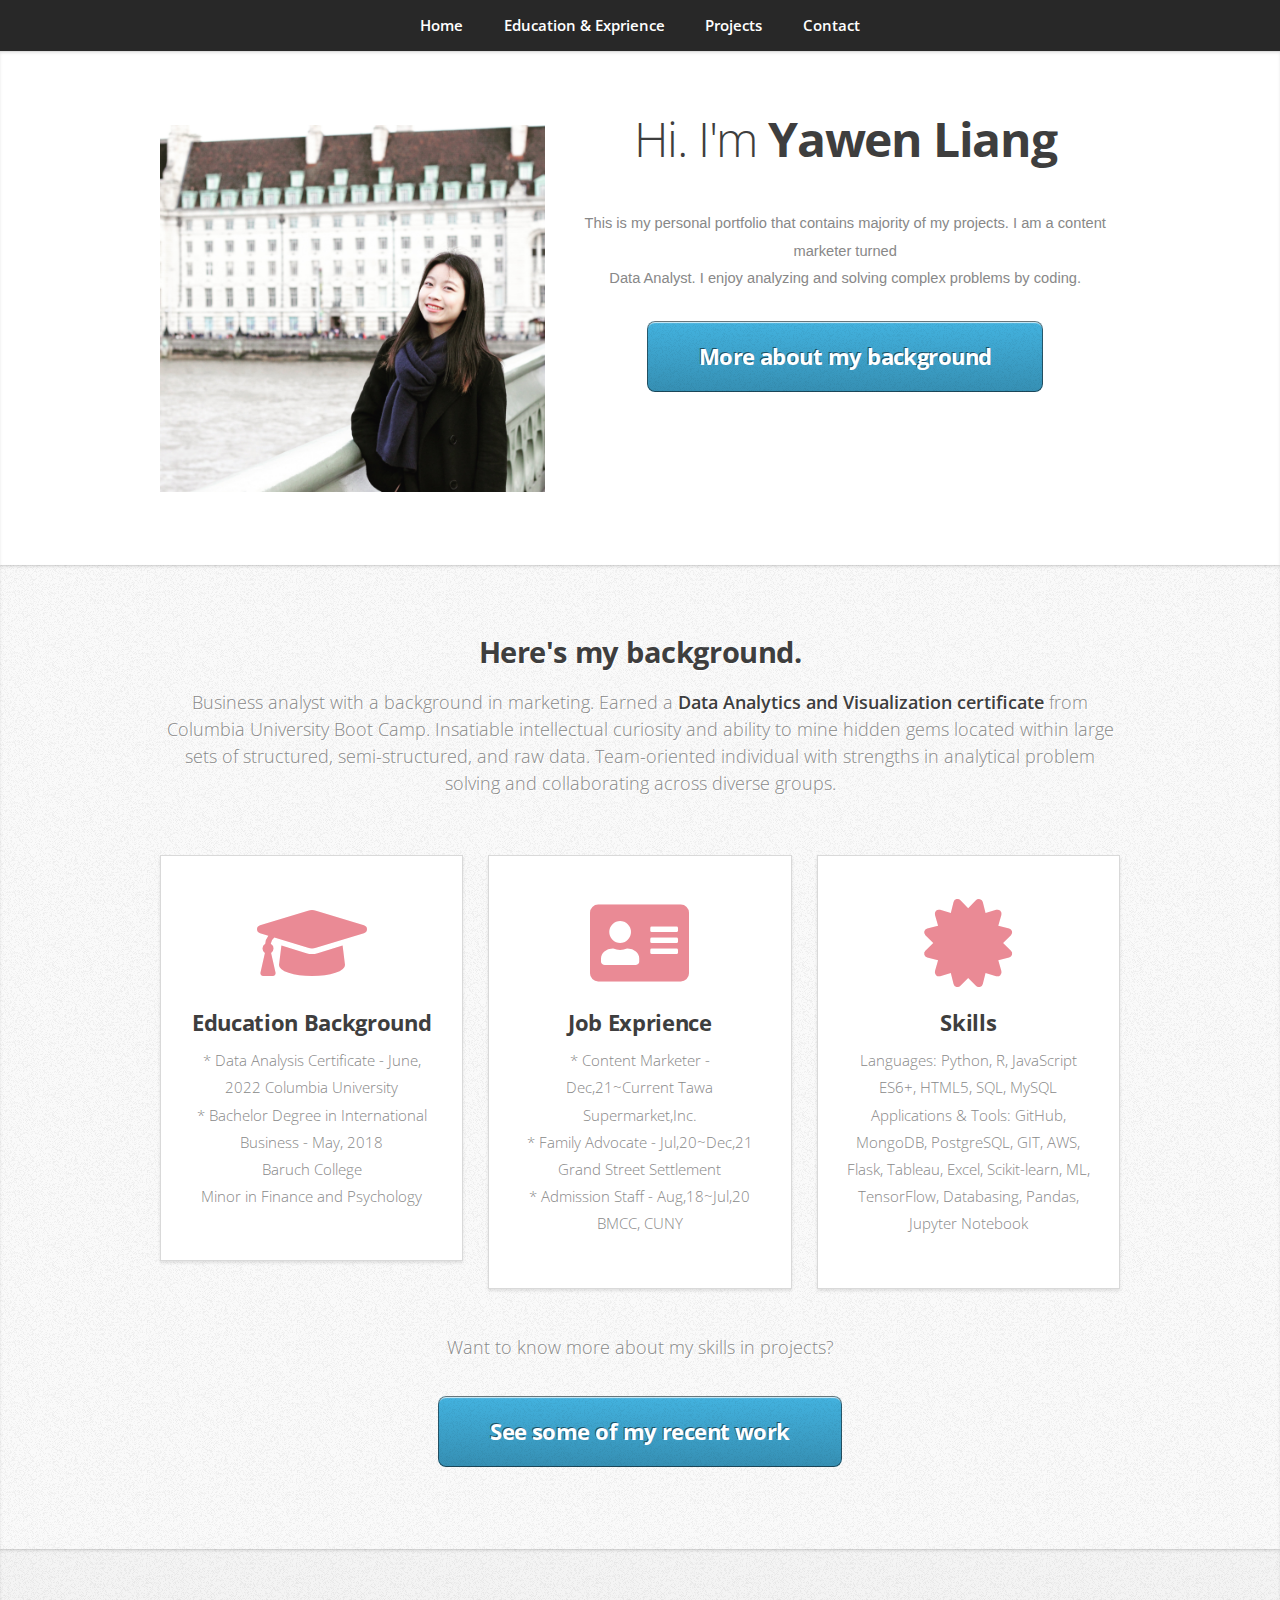
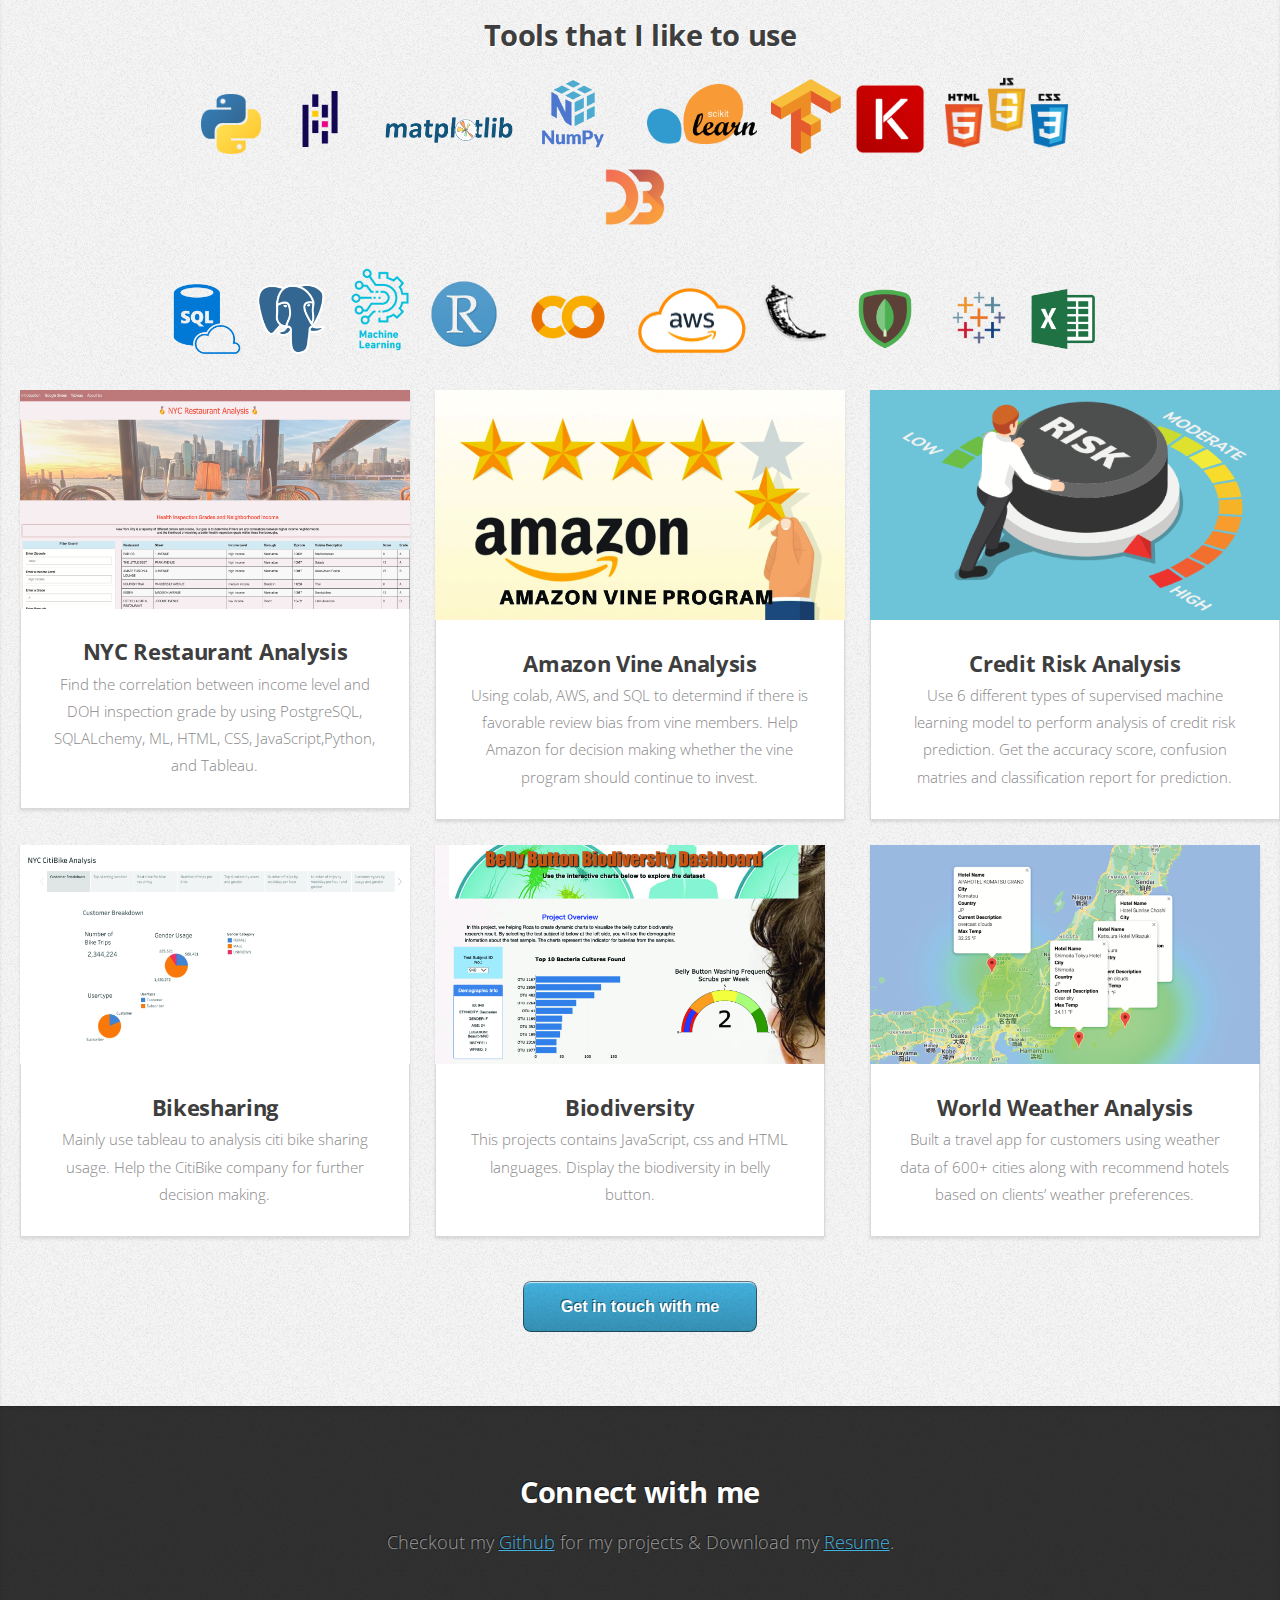
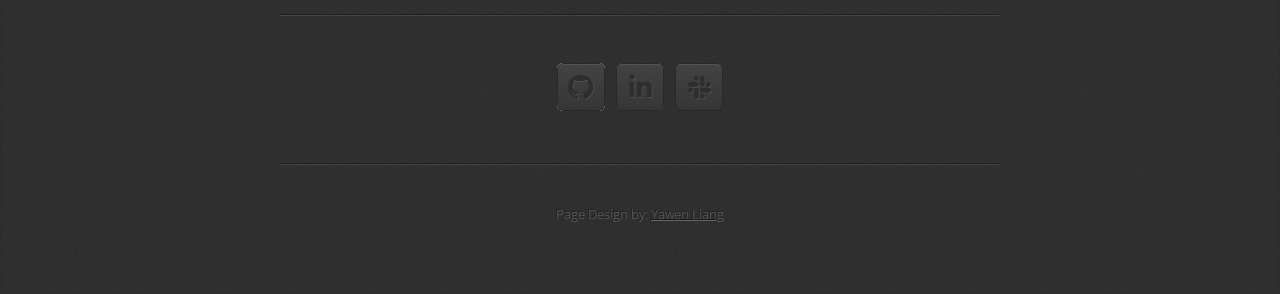
<file: index.html>
<!DOCTYPE HTML>
<html>

<head>
	<title>Yawen Liang Portfolio</title>
	<meta charset="utf-8" />
	<meta name="viewport" content="width=device-width, initial-scale=1, user-scalable=no" />
	<link rel="stylesheet" href="static/css/main.css" />
	<style>
		.tooltip {
			position: static;
			display: inline;
		}

		.tooltip .tooltiptext {
			visibility: hidden;
			width: 100px;
			background-color: black;
			color: #f4f4f4;
			text-align: center;
			font-family: sans-serif;
			border-radius: 6px;
			/* padding: 5px 0; */

			/* Position the tooltip */
			position: absolute;
			/* z-index: 0; */
		}

		.tooltip:hover .tooltiptext {
			visibility: visible;
		}
	</style>
</head>

<body class="is-preload">

	<!-- Nav -->
	<nav id="nav">
		<ul class="container">
			<li><a href="#home">Home</a></li>
			<li><a href="#education">Education & Exprience</a></li>
			<li><a href="#projects">Projects</a></li>
			<li><a href="#contact">Contact</a></li>
		</ul>
	</nav>

	<!-- Home -->
	<article id="home" class="wrapper style1">
		<div class="container">
			<div class="row">
				<div class="col-4 col-5-large col-12-medium">
					<span class="image fit"><img src="images/me.jpeg" alt="" /></span>
				</div>
				<div class="col-8 col-7-large col-12-medium">
					<header>
						<h1>Hi. I'm <strong>Yawen Liang</strong></h1>
					</header>
					<p style="font-family: Arial, Helvetica, sans-serif;">This is my personal portfolio that contains majority of my projects. I am a
						content marketer turned<br> Data Analyst. I enjoy analyzing and solving complex problems by coding. </p>
					<a href="#education" class="button large scrolly">More about my background</a>
				</div>
			</div>
		</div>
	</article>

	<!-- Education & Exprience -->
	<article id="education" class="wrapper style2">
		<div class="container">
			<header>
				<h2>Here's my background.</h2>
				<p>Business analyst with a background in marketing. Earned a <strong>Data Analytics and Visualization
						certificate</strong> from Columbia University Boot Camp. Insatiable intellectual curiosity and
					ability to mine hidden gems located within large sets of structured, semi-structured, and raw data.
					Team-oriented individual with strengths in analytical problem solving and collaborating across
					diverse groups.</p>
			</header>
			<div class="row aln-center">
				<div class="col-4 col-6-medium col-12-small">
					<section class="box style1">
						<span class="icon solid featured fa-graduation-cap"></span>
						<h3>Education Background</h3>
						<p>* Data Analysis Certificate - June, 2022 Columbia University<br>
							* Bachelor Degree in International Business - May, 2018<br>Baruch College<br>Minor in Finance and
							Psychology</p>
						
					</section>
				</div>
				<div class="col-4 col-6-medium col-12-small">
					<section class="box style1">
						<span class="icon solid featured fa-address-card"></span>
						<h3>Job Exprience</h3>
						<p>* Content Marketer - Dec,21~Current Tawa Supermarket,Inc.<br>* Family Advocate - Jul,20~Dec,21 Grand Street Settlement
							<br>* Admission Staff - Aug,18~Jul,20<br>BMCC, CUNY </p>
					</section>
				</div>
				<div class="col-4 col-6-medium col-12-small">
					<section class="box style1">
						<span class="icon solid featured fa-certificate"></span>
						<h3>Skills</h3>
						<p>Languages: Python, R, JavaScript ES6+, HTML5, SQL, MySQL<br>
							Applications & Tools: GitHub, MongoDB, PostgreSQL, GIT, AWS, Flask,
							Tableau, Excel, Scikit-learn, ML, TensorFlow, Databasing, Pandas, Jupyter Notebook</p>
					</section>
				</div>
			</div>
			<footer>
				<p>Want to know more about my skills in projects?</p>
				<a href="#projects" class="button large scrolly">See some of my recent work</a>
			</footer>
		</div>
	</article>

	<!-- Projects -->
	<article id="projects" class="wrapper style3">
		<div class="container">		
					<h2>Tools that I like to use</h2>
					<div class="tooltip"><img class="img-fluid material-tooltip-main" src="images/python.png"
							data-toggle="tooltip" data-placement="top" title="Python" width="80"
							style="padding-right: 20px;"></div>
					<div class="tooltip"><img class="img-fluid material-tooltip-main" src="images/pandas.png"
							data-toggle="tooltip" data-placement="top" title="Pandas" width="80"
							style="padding-right: 10px;"></div>
					<div class="tooltip"><img class="img-fluid material-tooltip-main" src="images/matplotlib.webp"
							data-toggle="tooltip" data-placement="top" title="Matplotlib" width="160"
							style="padding: 10px"></div>
					<div class="tooltip"><img class="img-fluid material-tooltip-main" src="images/numpy.png"
							data-toggle="tooltip" data-placement="top" title="NumPy" width="100"
							style="padding-right: 20px;"></div>
					<div class="tooltip"><img class="img-fluid material-tooltip-main" src="images/Scikit_learn.png"
							data-toggle="tooltip" data-placement="top" title="Scikit-learn" width="130"
							style="padding: 10px;"></div>
					<div class="tooltip"><img class="img-fluid material-tooltip-main" src="images/tensorflow.png"
							data-toggle="tooltip" data-placement="top" title="TensorFlow" width="80"
							style="padding-right: 10px;"></div>
					<div class="tooltip"><img class="img-fluid material-tooltip-main" src="images/keras.png"
							data-toggle="tooltip" data-placement="top" title="Keras" width="80"
							style="padding-right: 10px;"></div>
					<div class="tooltip"><img class="img-fluid material-tooltip-main" src="images/js1.png"
							data-toggle="tooltip" data-placement="top" title="JavaScript" width="140"
							style="padding-right: 5px;"></div>
					<div class="tooltip"><img class="img-fluid material-tooltip-main" src="images/d3.png"
							data-toggle="tooltip" data-placement="top" title="D3" width="80"
							style="padding-right: 10px;"></div><br>
					<div class="tooltip"><img class="img-fluid material-tooltip-main" src="images/sql.png"
							data-toggle="tooltip" data-placement="top" title="SQL" width="80"
							style="padding-right: 10px;"></div>
					<div class="tooltip"><img class="img-fluid material-tooltip-main" src="images/pgadmin.png"
							data-toggle="tooltip" data-placement="top" title="pgAdmin" width="80"
							style="padding-right: 10px;"></div>
					<div class="tooltip"><img class="img-fluid material-tooltip-main" src="images/ML.png"
							data-toggle="tooltip" data-placement="top" title="Machine Learning" width="80"
							style="padding-top: 25px;"></div>
					<div class="tooltip"><img class="img-fluid material-tooltip-main" src="images/rstudio.png"
							data-toggle="tooltip" data-placement="top" title="R Studio" width="80"
							style="padding-top: 25px;"></div>
					<div class="tooltip"><img class="img-fluid material-tooltip-main" src="images/colab.png"
							data-toggle="tooltip" data-placement="top" title="Colab" width="120"
							style="padding-top: 10px;"></div>
					<div class="tooltip"><img class="img-fluid material-tooltip-main" src="images/aws.png"
							data-toggle="tooltip" data-placement="top" title="AWS" width="120"
							style="padding-top: 10px;"></div>
					<div class="tooltip"><img class="img-fluid material-tooltip-main" src="images/flask.png"
							data-toggle="tooltip" data-placement="top" title="Flask" width="90"
							style="padding-right: 10px;"></div>
					<div class="tooltip"><img class="img-fluid material-tooltip-main" src="images/mongodb.png"
							data-toggle="tooltip" data-placement="top" title="MongoDB" width="80"
							style="padding-right: 10px;"></div>
					<div class="tooltip"><img class="img-fluid material-tooltip-main" src="images/tableau.png"
							data-toggle="tooltip" data-placement="top" title="Tableau" width="90"
							style="padding: 10px;"></div>
					<div class="tooltip"><img class="img-fluid material-tooltip-main" src="images/excel.png"
							data-toggle="tooltip" data-placement="top" title="Excel" width="80"
							style="padding-right: 10px;"></div>	
		</div><br>
		<div class="row">
			<div class="col-4 col-6-medium col-12-small" >
				<article class="box style2" style="margin-left: 20px;">
					<a href="https://github.com/Veronicaywl/Final_Project" class="image featured">
						<img src="images/nyc_restaurant.jpeg" alt="" width="100" height="auto"/></a>
					<h3><a href="https://github.com/Veronicaywl/Final_Project">NYC Restaurant Analysis</a></h3>
					<p>Find the correlation between income level and DOH inspection grade by using PostgreSQL, SQLALchemy, ML, HTML, CSS, JavaScript,Python, and Tableau.</p>
				</article>
			</div>
			<div class="col-4 col-6-medium col-12-small">
				<article class="box style2">
					<a href="https://github.com/Veronicaywl/Amazon_Vine_Analysis" class="image featured">
						<img src="images/amazonvine.jpeg" alt="" width="100" height="auto"/></a>
					<h3><a href="https://github.com/Veronicaywl/Amazon_Vine_Analysis">Amazon Vine Analysis</a></h3>
					<p>Using colab, AWS, and SQL to determind if there is favorable review bias from vine members. Help Amazon for decision making whether the vine program should continue to invest. </p>
				</article>
			</div>
			<div class="col-4 col-6-medium col-12-small">
				<article class="box style2">
					<a href="https://github.com/Veronicaywl/Credit_Risk_Analysis" class="image featured"><img src="images/credit_risk.jpeg" alt="" /></a>
					<h3><a href="https://github.com/Veronicaywl/Credit_Risk_Analysis">Credit Risk Analysis</a></h3>
					<p>Use 6 different types of supervised machine learning model to perform analysis of credit risk prediction. Get the accuracy score, 
						confusion matries and classification report for prediction.
					</p>
				</article>
			</div>
			<div class="col-4 col-6-medium col-12-small">
				<article class="box style2" style="margin-left: 20px;">
					<a href="https://github.com/Veronicaywl/bikesharing" class="image featured">
						<img src="images/bikesharing.jpeg" alt="" width="100" height="auto"/></a>
					<h3><a href="https://github.com/Veronicaywl/bikesharing">Bikesharing</a></h3>
					<p>Mainly use tableau to analysis citi bike sharing usage. Help the CitiBike company for further decision making.</p>
				</article>
			</div>
			<div class="col-4 col-6-medium col-12-small">
				<article class="box style2" style="margin-right: 20px;">
					<a href="https://veronicaywl.github.io/Biodiversity/" class="image featured"><img
							src="images/biodiversity.jpeg" alt="" width="100" height="auto"/></a>
					<h3><a href="https://veronicaywl.github.io/Biodiversity/">Biodiversity</Button></a></h3>
					<p>This projects contains JavaScript, css and HTML languages. Display the biodiversity in belly button.</p>
				</article>
			</div>	
			<div class="col-4 col-6-medium col-12-small">
				<article class="box style2" style="margin-right: 20px;">
					<a href="#" class="image featured"><img src="images/weatherpy_travel.jpeg" alt="" /></a>
					<h3><a href="">World Weather Analysis</a></h3>
					<p>Built a travel app for customers using weather data of 600+ cities along with recommend hotels based on clients’ weather preferences.</p>
				</article>
			</div>
		</div>
		<footer>
			<p></p>
			<a href="https://www.linkedin.com/in/yawen-liang/"><button>Get in touch with me</button></a>
		</footer>
		</div>
	</article>

	<!-- Contact -->
	<article id="contact" class="wrapper style4">
		<div class="container medium">
					<header>
						<h2>Connect with me</h2>
						<p>Checkout my <a href="https://github.com/Veronicaywl">Github</a> for my projects &amp; Download my
							<a href="Resources/Yawen_Resume.pdf" download="Yawen_Resume.pdf">Resume</a>.
						</p>
					</header>
					
		<div class="col-12">
			<hr />
			<!-- <h3>Connect with me on ...</h3> -->
			<ul class="social">
				<!-- <li><a href="#" class="icon brands fa-twitter"><span class="label">Twitter</span></a></li> -->
				<!-- <li><a href="#" class="icon brands fa-facebook-f"><span class="label">Facebook</span></a></li>
								<li><a href="#" class="icon brands fa-dribbble"><span class="label">Dribbble</span></a></li> -->
				<li><a href="https://github.com/Veronicaywl" class="icon brands fa-github"><span
							class="label">Github</span></a></li>
				<li><a href="https://www.linkedin.com/in/yawen-liang/" class="icon brands fa-linkedin-in"><span
							class="label">LinkedIn</span></a></li>
				<li><a href="#" class="icon brands fa-slack"><span class="label">Slack</span></a></li>
				<!-- <li><a href="#" class="icon brands fa-google-plus"><span class="label">Google+</span></a></li> -->
				<!--
								<li><a href="#" class="icon solid fa-rss"><span>RSS</span></a></li>
								<li><a href="#" class="icon brands fa-instagram"><span>Instagram</span></a></li>
								<li><a href="#" class="icon brands fa-foursquare"><span>Foursquare</span></a></li>
								<li><a href="#" class="icon brands fa-skype"><span>Skype</span></a></li>
								<li><a href="#" class="icon brands fa-soundcloud"><span>Soundcloud</span></a></li>
								<li><a href="#" class="icon brands fa-youtube"><span>YouTube</span></a></li>
								<li><a href="#" class="icon brands fa-blogger"><span>Blogger</span></a></li>
								<li><a href="#" class="icon brands fa-flickr"><span>Flickr</span></a></li>
								<li><a href="#" class="icon brands fa-vimeo"><span>Vimeo</span></a></li>
								-->
			</ul>
			<hr />
		</div>
		</div>
		<footer>
			<ul id="copyright">
				<li>Page Design by: <a href="https://www.linkedin.com/in/yawen-liang/">Yawen Liang</a></li>
			</ul>
		</footer>
		</div>
	</article>

	<!-- Scripts -->
	<script src="static/js/jquery.min.js"></script>
	<script src="static/js/jquery.scrolly.min.js"></script>
	<script src="static/js/browser.min.js"></script>
	<script src="static/js/breakpoints.min.js"></script>
	<script src="static/js/util.js"></script>
	<script src="static/js/main.js"></script>

</body>

</html>
</file>
<file: static/css/main.css>
@import url("https://fonts.googleapis.com/css?family=Open+Sans:300,300italic,600,600italic,700");
@import url("fontawesome-all.min.css");

/*
	Miniport by HTML5 UP
	html5up.net | @ajlkn
	Free for personal and commercial use under the CCA 3.0 license (html5up.net/license)
*/

html, body, div, span, applet, object,
iframe, h1, h2, h3, h4, h5, h6, p, blockquote,
pre, a, abbr, acronym, address, big, cite,
code, del, dfn, em, img, ins, kbd, q, s, samp,
small, strike, strong, sub, sup, tt, var, b,
u, i, center, dl, dt, dd, ol, ul, li, fieldset,
form, label, legend, table, caption, tbody,
tfoot, thead, tr, th, td, article, aside,
canvas, details, embed, figure, figcaption,
footer, header, hgroup, menu, nav, output, ruby,
section, summary, time, mark, audio, video {
	margin: 0;
	padding: 0;
	border: 0;
	font-size: 100%;
	font: inherit;
	vertical-align: baseline;}

article, aside, details, figcaption, figure,
footer, header, hgroup, menu, nav, section {
	display: block;}

body {
	line-height: 1;
}

ol, ul {
	list-style: none;
}

blockquote, q {
	quotes: none;
}

	blockquote:before, blockquote:after, q:before, q:after {
		content: '';
		content: none;
	}

table {
	border-collapse: collapse;
	border-spacing: 0;
}

body {
	-webkit-text-size-adjust: none;
}

mark {
	background-color: transparent;
	color: inherit;
}

input::-moz-focus-inner {
	border: 0;
	padding: 0;
}

input, select, textarea {
	-moz-appearance: none;
	-webkit-appearance: none;
	-ms-appearance: none;
	appearance: none;
}

/* Basic */

	html {
		box-sizing: border-box;
	}

	*, *:before, *:after {
		box-sizing: inherit;
	}

	body {
		padding-top: 3.5em;
	}

		body.is-preload *, body.is-preload *:before, body.is-preload *:after {
			-moz-animation: none !important;
			-webkit-animation: none !important;
			-ms-animation: none !important;
			animation: none !important;
			-moz-transition: none !important;
			-webkit-transition: none !important;
			-ms-transition: none !important;
			transition: none !important;
		}

	body, input, textarea, select {
		font-family: 'Open Sans', sans-serif;
		line-height: 1.85em;
		color: #888;
		font-weight: 300;
		font-size: 13pt;
	}

	a {
		-moz-transition: color .2s ease-in-out;
		-webkit-transition: color .2s ease-in-out;
		-ms-transition: color .2s ease-in-out;
		transition: color .2s ease-in-out;
		color: #43B3E0;
		text-decoration: underline;
	}

		a:hover {
			color: #43bff0 !important;
		}

		a img {
			border: 0;
		}

	b, strong {
		font-weight: 600;
		color: #3e3e3e;
	}

	i, em {
		font-style: italic;
	}

	sub {
		position: relative;
		top: 0.5em;
		font-size: 0.8em;
	}

	sup {
		position: relative;
		top: -0.5em;
		font-size: 0.8em;
	}

	blockquote {
		border-left: solid 0.75em #eee;
		padding: 1em 0 1em 1.5em;
		font-style: italic;
	}

	h1, h2, h3, h4, h5, h6 {
		color: #3e3e3e;
		margin: 0 0 0.75em 0;
	}

	h1 a, h2 a, h3 a, h4 a, h5 a, h6 a {
		text-decoration: none;
		color: inherit;
	}

	h2, h3, h4, h5, h6 {
		font-weight: 700;
	}

	h1 {
		font-size: 3.25em;
		letter-spacing: -0.025em;
		font-weight: 300;
	}

		h1 strong {
			font-weight: 700;
		}

	h2 {
		font-size: 2em;
		letter-spacing: -0.015em;
	}

	h3 {
		font-size: 1.5em;
		letter-spacing: -0.015em;
	}

	em, i {
		font-style: italic;
	}

	br.clear {
		clear: both;
	}

	hr {
		border: 0;
		border-top: solid 1px #444;
		border-top-color: rgba(0, 0, 0, 0.35);
		box-shadow: 0px 1px 0px 0px rgba(255, 255, 255, 0.1);
		height: 1px;
		margin: 3em 0;
	}

	p, ul, ol, dl, table {
		margin-bottom: 2em;
	}

	header {
		margin: 0 0 3em 0;
	}

		header > p {
			font-size: 1.25em;
			margin: 0;
		}

	footer {
		margin: 3em 0 0 0;
	}

		footer > p {
			font-size: 1.25em;
		}

/* Container */

	.container {
		margin: 0 auto;
		max-width: calc(100% - 50px);
		width: 1200px;
	}

		.container.medium {
			width: 900px;
		}

		@media screen and (max-width: 1680px) {

			.container {
				width: 1200px;
			}

				.container.medium {
					width: 900px;
				}

		}

		@media screen and (max-width: 1280px) {

			.container {
				width: 960px;
			}

				.container.medium {
					width: 720px;
				}

		}

		@media screen and (max-width: 980px) {

			.container {
				width: 100%;
			}

				.container.medium {
					width: 75%;
				}

		}

		@media screen and (max-width: 736px) {

			.container {
				width: 100%;
				max-width: calc(100% - 30px);
			}

				.container.medium {
					width: 100%;
				}

		}

/* Row */

	.row {
		display: flex;
		flex-wrap: wrap;
		box-sizing: border-box;
		align-items: stretch;
	}

		.row > * {
			box-sizing: border-box;
		}

		.row.gtr-uniform > * > :last-child {
			margin-bottom: 0;
		}

		.row.aln-left {
			justify-content: flex-start;
		}

		.row.aln-center {
			justify-content: center;
		}

		.row.aln-right {
			justify-content: flex-end;
		}

		.row.aln-top {
			align-items: flex-start;
		}

		.row.aln-middle {
			align-items: center;
		}

		.row.aln-bottom {
			align-items: flex-end;
		}

		.row > .imp {
			order: -1;
		}

		.row > .col-1 {
			width: 8.33333%;
		}

		.row > .off-1 {
			margin-left: 8.33333%;
		}

		.row > .col-2 {
			width: 16.66667%;
		}

		.row > .off-2 {
			margin-left: 16.66667%;
		}

		.row > .col-3 {
			width: 25%;
		}

		.row > .off-3 {
			margin-left: 25%;
		}

		.row > .col-4 {
			width: 33.33333%;
		}

		.row > .off-4 {
			margin-left: 33.33333%;
		}

		.row > .col-5 {
			width: 41.66667%;
		}

		.row > .off-5 {
			margin-left: 41.66667%;
		}

		.row > .col-6 {
			width: 50%;
		}

		.row > .off-6 {
			margin-left: 50%;
		}

		.row > .col-7 {
			width: 58.33333%;
		}

		.row > .off-7 {
			margin-left: 58.33333%;
		}

		.row > .col-8 {
			width: 66.66667%;
		}

		.row > .off-8 {
			margin-left: 66.66667%;
		}

		.row > .col-9 {
			width: 75%;
		}

		.row > .off-9 {
			margin-left: 75%;
		}

		.row > .col-10 {
			width: 83.33333%;
		}

		.row > .off-10 {
			margin-left: 83.33333%;
		}

		.row > .col-11 {
			width: 91.66667%;
		}

		.row > .off-11 {
			margin-left: 91.66667%;
		}

		.row > .col-12 {
			width: 100%;
		}

		.row > .off-12 {
			margin-left: 100%;
		}

		.row.gtr-0 {
			margin-top: 0px;
			margin-left: 0px;
		}

			.row.gtr-0 > * {
				padding: 0px 0 0 0px;
			}

			.row.gtr-0.gtr-uniform {
				margin-top: 0px;
			}

				.row.gtr-0.gtr-uniform > * {
					padding-top: 0px;
				}

		.row.gtr-25 {
			margin-top: -6.25px;
			margin-left: -6.25px;
		}

			.row.gtr-25 > * {
				padding: 6.25px 0 0 6.25px;
			}

			.row.gtr-25.gtr-uniform {
				margin-top: -6.25px;
			}

				.row.gtr-25.gtr-uniform > * {
					padding-top: 6.25px;
				}

		.row.gtr-50 {
			margin-top: -12.5px;
			margin-left: -12.5px;
		}

			.row.gtr-50 > * {
				padding: 12.5px 0 0 12.5px;
			}

			.row.gtr-50.gtr-uniform {
				margin-top: -12.5px;
			}

				.row.gtr-50.gtr-uniform > * {
					padding-top: 12.5px;
				}

		.row {
			margin-top: -25px;
			margin-left: -25px;
		}

			.row > * {
				padding: 25px 0 0 25px;
			}

			.row.gtr-uniform {
				margin-top: -25px;
			}

				.row.gtr-uniform > * {
					padding-top: 25px;
				}

		.row.gtr-150 {
			margin-top: -37.5px;
			margin-left: -37.5px;
		}

			.row.gtr-150 > * {
				padding: 37.5px 0 0 37.5px;
			}

			.row.gtr-150.gtr-uniform {
				margin-top: -37.5px;
			}

				.row.gtr-150.gtr-uniform > * {
					padding-top: 37.5px;
				}

		.row.gtr-200 {
			margin-top: -50px;
			margin-left: -50px;
		}

			.row.gtr-200 > * {
				padding: 50px 0 0 50px;
			}

			.row.gtr-200.gtr-uniform {
				margin-top: -50px;
			}

				.row.gtr-200.gtr-uniform > * {
					padding-top: 50px;
				}

		@media screen and (max-width: 1680px) {

			.row {
				display: flex;
				flex-wrap: wrap;
				box-sizing: border-box;
				align-items: stretch;
			}

				.row > * {
					box-sizing: border-box;
				}

				.row.gtr-uniform > * > :last-child {
					margin-bottom: 0;
				}

				.row.aln-left {
					justify-content: flex-start;
				}

				.row.aln-center {
					justify-content: center;
				}

				.row.aln-right {
					justify-content: flex-end;
				}

				.row.aln-top {
					align-items: flex-start;
				}

				.row.aln-middle {
					align-items: center;
				}

				.row.aln-bottom {
					align-items: flex-end;
				}

				.row > .imp-xlarge {
					order: -1;
				}

				.row > .col-1-xlarge {
					width: 8.33333%;
				}

				.row > .off-1-xlarge {
					margin-left: 8.33333%;
				}

				.row > .col-2-xlarge {
					width: 16.66667%;
				}

				.row > .off-2-xlarge {
					margin-left: 16.66667%;
				}

				.row > .col-3-xlarge {
					width: 25%;
				}

				.row > .off-3-xlarge {
					margin-left: 25%;
				}

				.row > .col-4-xlarge {
					width: 33.33333%;
				}

				.row > .off-4-xlarge {
					margin-left: 33.33333%;
				}

				.row > .col-5-xlarge {
					width: 41.66667%;
				}

				.row > .off-5-xlarge {
					margin-left: 41.66667%;
				}

				.row > .col-6-xlarge {
					width: 50%;
				}

				.row > .off-6-xlarge {
					margin-left: 50%;
				}

				.row > .col-7-xlarge {
					width: 58.33333%;
				}

				.row > .off-7-xlarge {
					margin-left: 58.33333%;
				}

				.row > .col-8-xlarge {
					width: 66.66667%;
				}

				.row > .off-8-xlarge {
					margin-left: 66.66667%;
				}

				.row > .col-9-xlarge {
					width: 75%;
				}

				.row > .off-9-xlarge {
					margin-left: 75%;
				}

				.row > .col-10-xlarge {
					width: 83.33333%;
				}

				.row > .off-10-xlarge {
					margin-left: 83.33333%;
				}

				.row > .col-11-xlarge {
					width: 91.66667%;
				}

				.row > .off-11-xlarge {
					margin-left: 91.66667%;
				}

				.row > .col-12-xlarge {
					width: 100%;
				}

				.row > .off-12-xlarge {
					margin-left: 100%;
				}

				.row.gtr-0 {
					margin-top: 0px;
					margin-left: 0px;
				}

					.row.gtr-0 > * {
						padding: 0px 0 0 0px;
					}

					.row.gtr-0.gtr-uniform {
						margin-top: 0px;
					}

						.row.gtr-0.gtr-uniform > * {
							padding-top: 0px;
						}

				.row.gtr-25 {
					margin-top: -6.25px;
					margin-left: -6.25px;
				}

					.row.gtr-25 > * {
						padding: 6.25px 0 0 6.25px;
					}

					.row.gtr-25.gtr-uniform {
						margin-top: -6.25px;
					}

						.row.gtr-25.gtr-uniform > * {
							padding-top: 6.25px;
						}

				.row.gtr-50 {
					margin-top: -12.5px;
					margin-left: -12.5px;
				}

					.row.gtr-50 > * {
						padding: 12.5px 0 0 12.5px;
					}

					.row.gtr-50.gtr-uniform {
						margin-top: -12.5px;
					}

						.row.gtr-50.gtr-uniform > * {
							padding-top: 12.5px;
						}

				.row {
					margin-top: -25px;
					margin-left: -25px;
				}

					.row > * {
						padding: 25px 0 0 25px;
					}

					.row.gtr-uniform {
						margin-top: -25px;
					}

						.row.gtr-uniform > * {
							padding-top: 25px;
						}

				.row.gtr-150 {
					margin-top: -37.5px;
					margin-left: -37.5px;
				}

					.row.gtr-150 > * {
						padding: 37.5px 0 0 37.5px;
					}

					.row.gtr-150.gtr-uniform {
						margin-top: -37.5px;
					}

						.row.gtr-150.gtr-uniform > * {
							padding-top: 37.5px;
						}

				.row.gtr-200 {
					margin-top: -50px;
					margin-left: -50px;
				}

					.row.gtr-200 > * {
						padding: 50px 0 0 50px;
					}

					.row.gtr-200.gtr-uniform {
						margin-top: -50px;
					}

						.row.gtr-200.gtr-uniform > * {
							padding-top: 50px;
						}

		}

		@media screen and (max-width: 1280px) {

			.row {
				display: flex;
				flex-wrap: wrap;
				box-sizing: border-box;
				align-items: stretch;
			}

				.row > * {
					box-sizing: border-box;
				}

				.row.gtr-uniform > * > :last-child {
					margin-bottom: 0;
				}

				.row.aln-left {
					justify-content: flex-start;
				}

				.row.aln-center {
					justify-content: center;
				}

				.row.aln-right {
					justify-content: flex-end;
				}

				.row.aln-top {
					align-items: flex-start;
				}

				.row.aln-middle {
					align-items: center;
				}

				.row.aln-bottom {
					align-items: flex-end;
				}

				.row > .imp-large {
					order: -1;
				}

				.row > .col-1-large {
					width: 8.33333%;
				}

				.row > .off-1-large {
					margin-left: 8.33333%;
				}

				.row > .col-2-large {
					width: 16.66667%;
				}

				.row > .off-2-large {
					margin-left: 16.66667%;
				}

				.row > .col-3-large {
					width: 25%;
				}

				.row > .off-3-large {
					margin-left: 25%;
				}

				.row > .col-4-large {
					width: 33.33333%;
				}

				.row > .off-4-large {
					margin-left: 33.33333%;
				}

				.row > .col-5-large {
					width: 41.66667%;
				}

				.row > .off-5-large {
					margin-left: 41.66667%;
				}

				.row > .col-6-large {
					width: 50%;
				}

				.row > .off-6-large {
					margin-left: 50%;
				}

				.row > .col-7-large {
					width: 58.33333%;
				}

				.row > .off-7-large {
					margin-left: 58.33333%;
				}

				.row > .col-8-large {
					width: 66.66667%;
				}

				.row > .off-8-large {
					margin-left: 66.66667%;
				}

				.row > .col-9-large {
					width: 75%;
				}

				.row > .off-9-large {
					margin-left: 75%;
				}

				.row > .col-10-large {
					width: 83.33333%;
				}

				.row > .off-10-large {
					margin-left: 83.33333%;
				}

				.row > .col-11-large {
					width: 91.66667%;
				}

				.row > .off-11-large {
					margin-left: 91.66667%;
				}

				.row > .col-12-large {
					width: 100%;
				}

				.row > .off-12-large {
					margin-left: 100%;
				}

				.row.gtr-0 {
					margin-top: 0px;
					margin-left: 0px;
				}

					.row.gtr-0 > * {
						padding: 0px 0 0 0px;
					}

					.row.gtr-0.gtr-uniform {
						margin-top: 0px;
					}

						.row.gtr-0.gtr-uniform > * {
							padding-top: 0px;
						}

				.row.gtr-25 {
					margin-top: -6.25px;
					margin-left: -6.25px;
				}

					.row.gtr-25 > * {
						padding: 6.25px 0 0 6.25px;
					}

					.row.gtr-25.gtr-uniform {
						margin-top: -6.25px;
					}

						.row.gtr-25.gtr-uniform > * {
							padding-top: 6.25px;
						}

				.row.gtr-50 {
					margin-top: -12.5px;
					margin-left: -12.5px;
				}

					.row.gtr-50 > * {
						padding: 12.5px 0 0 12.5px;
					}

					.row.gtr-50.gtr-uniform {
						margin-top: -12.5px;
					}

						.row.gtr-50.gtr-uniform > * {
							padding-top: 12.5px;
						}

				.row {
					margin-top: -25px;
					margin-left: -25px;
				}

					.row > * {
						padding: 25px 0 0 25px;
					}

					.row.gtr-uniform {
						margin-top: -25px;
					}

						.row.gtr-uniform > * {
							padding-top: 25px;
						}

				.row.gtr-150 {
					margin-top: -37.5px;
					margin-left: -37.5px;
				}

					.row.gtr-150 > * {
						padding: 37.5px 0 0 37.5px;
					}

					.row.gtr-150.gtr-uniform {
						margin-top: -37.5px;
					}

						.row.gtr-150.gtr-uniform > * {
							padding-top: 37.5px;
						}

				.row.gtr-200 {
					margin-top: -50px;
					margin-left: -50px;
				}

					.row.gtr-200 > * {
						padding: 50px 0 0 50px;
					}

					.row.gtr-200.gtr-uniform {
						margin-top: -50px;
					}

						.row.gtr-200.gtr-uniform > * {
							padding-top: 50px;
						}

		}

		@media screen and (max-width: 980px) {

			.row {
				display: flex;
				flex-wrap: wrap;
				box-sizing: border-box;
				align-items: stretch;
			}

				.row > * {
					box-sizing: border-box;
				}

				.row.gtr-uniform > * > :last-child {
					margin-bottom: 0;
				}

				.row.aln-left {
					justify-content: flex-start;
				}

				.row.aln-center {
					justify-content: center;
				}

				.row.aln-right {
					justify-content: flex-end;
				}

				.row.aln-top {
					align-items: flex-start;
				}

				.row.aln-middle {
					align-items: center;
				}

				.row.aln-bottom {
					align-items: flex-end;
				}

				.row > .imp-medium {
					order: -1;
				}

				.row > .col-1-medium {
					width: 8.33333%;
				}

				.row > .off-1-medium {
					margin-left: 8.33333%;
				}

				.row > .col-2-medium {
					width: 16.66667%;
				}

				.row > .off-2-medium {
					margin-left: 16.66667%;
				}

				.row > .col-3-medium {
					width: 25%;
				}

				.row > .off-3-medium {
					margin-left: 25%;
				}

				.row > .col-4-medium {
					width: 33.33333%;
				}

				.row > .off-4-medium {
					margin-left: 33.33333%;
				}

				.row > .col-5-medium {
					width: 41.66667%;
				}

				.row > .off-5-medium {
					margin-left: 41.66667%;
				}

				.row > .col-6-medium {
					width: 50%;
				}

				.row > .off-6-medium {
					margin-left: 50%;
				}

				.row > .col-7-medium {
					width: 58.33333%;
				}

				.row > .off-7-medium {
					margin-left: 58.33333%;
				}

				.row > .col-8-medium {
					width: 66.66667%;
				}

				.row > .off-8-medium {
					margin-left: 66.66667%;
				}

				.row > .col-9-medium {
					width: 75%;
				}

				.row > .off-9-medium {
					margin-left: 75%;
				}

				.row > .col-10-medium {
					width: 83.33333%;
				}

				.row > .off-10-medium {
					margin-left: 83.33333%;
				}

				.row > .col-11-medium {
					width: 91.66667%;
				}

				.row > .off-11-medium {
					margin-left: 91.66667%;
				}

				.row > .col-12-medium {
					width: 100%;
				}

				.row > .off-12-medium {
					margin-left: 100%;
				}

				.row.gtr-0 {
					margin-top: 0px;
					margin-left: 0px;
				}

					.row.gtr-0 > * {
						padding: 0px 0 0 0px;
					}

					.row.gtr-0.gtr-uniform {
						margin-top: 0px;
					}

						.row.gtr-0.gtr-uniform > * {
							padding-top: 0px;
						}

				.row.gtr-25 {
					margin-top: -6.25px;
					margin-left: -6.25px;
				}

					.row.gtr-25 > * {
						padding: 6.25px 0 0 6.25px;
					}

					.row.gtr-25.gtr-uniform {
						margin-top: -6.25px;
					}

						.row.gtr-25.gtr-uniform > * {
							padding-top: 6.25px;
						}

				.row.gtr-50 {
					margin-top: -12.5px;
					margin-left: -12.5px;
				}

					.row.gtr-50 > * {
						padding: 12.5px 0 0 12.5px;
					}

					.row.gtr-50.gtr-uniform {
						margin-top: -12.5px;
					}

						.row.gtr-50.gtr-uniform > * {
							padding-top: 12.5px;
						}

				.row {
					margin-top: -25px;
					margin-left: -25px;
				}

					.row > * {
						padding: 25px 0 0 25px;
					}

					.row.gtr-uniform {
						margin-top: -25px;
					}

						.row.gtr-uniform > * {
							padding-top: 25px;
						}

				.row.gtr-150 {
					margin-top: -37.5px;
					margin-left: -37.5px;
				}

					.row.gtr-150 > * {
						padding: 37.5px 0 0 37.5px;
					}

					.row.gtr-150.gtr-uniform {
						margin-top: -37.5px;
					}

						.row.gtr-150.gtr-uniform > * {
							padding-top: 37.5px;
						}

				.row.gtr-200 {
					margin-top: -50px;
					margin-left: -50px;
				}

					.row.gtr-200 > * {
						padding: 50px 0 0 50px;
					}

					.row.gtr-200.gtr-uniform {
						margin-top: -50px;
					}

						.row.gtr-200.gtr-uniform > * {
							padding-top: 50px;
						}

		}

		@media screen and (max-width: 736px) {

			.row {
				display: flex;
				flex-wrap: wrap;
				box-sizing: border-box;
				align-items: stretch;
			}

				.row > * {
					box-sizing: border-box;
				}

				.row.gtr-uniform > * > :last-child {
					margin-bottom: 0;
				}

				.row.aln-left {
					justify-content: flex-start;
				}

				.row.aln-center {
					justify-content: center;
				}

				.row.aln-right {
					justify-content: flex-end;
				}

				.row.aln-top {
					align-items: flex-start;
				}

				.row.aln-middle {
					align-items: center;
				}

				.row.aln-bottom {
					align-items: flex-end;
				}

				.row > .imp-small {
					order: -1;
				}

				.row > .col-1-small {
					width: 8.33333%;
				}

				.row > .off-1-small {
					margin-left: 8.33333%;
				}

				.row > .col-2-small {
					width: 16.66667%;
				}

				.row > .off-2-small {
					margin-left: 16.66667%;
				}

				.row > .col-3-small {
					width: 25%;
				}

				.row > .off-3-small {
					margin-left: 25%;
				}

				.row > .col-4-small {
					width: 33.33333%;
				}

				.row > .off-4-small {
					margin-left: 33.33333%;
				}

				.row > .col-5-small {
					width: 41.66667%;
				}

				.row > .off-5-small {
					margin-left: 41.66667%;
				}

				.row > .col-6-small {
					width: 50%;
				}

				.row > .off-6-small {
					margin-left: 50%;
				}

				.row > .col-7-small {
					width: 58.33333%;
				}

				.row > .off-7-small {
					margin-left: 58.33333%;
				}

				.row > .col-8-small {
					width: 66.66667%;
				}

				.row > .off-8-small {
					margin-left: 66.66667%;
				}

				.row > .col-9-small {
					width: 75%;
				}

				.row > .off-9-small {
					margin-left: 75%;
				}

				.row > .col-10-small {
					width: 83.33333%;
				}

				.row > .off-10-small {
					margin-left: 83.33333%;
				}

				.row > .col-11-small {
					width: 91.66667%;
				}

				.row > .off-11-small {
					margin-left: 91.66667%;
				}

				.row > .col-12-small {
					width: 100%;
				}

				.row > .off-12-small {
					margin-left: 100%;
				}

				.row.gtr-0 {
					margin-top: 0px;
					margin-left: 0px;
				}

					.row.gtr-0 > * {
						padding: 0px 0 0 0px;
					}

					.row.gtr-0.gtr-uniform {
						margin-top: 0px;
					}

						.row.gtr-0.gtr-uniform > * {
							padding-top: 0px;
						}

				.row.gtr-25 {
					margin-top: -3.75px;
					margin-left: -3.75px;
				}

					.row.gtr-25 > * {
						padding: 3.75px 0 0 3.75px;
					}

					.row.gtr-25.gtr-uniform {
						margin-top: -3.75px;
					}

						.row.gtr-25.gtr-uniform > * {
							padding-top: 3.75px;
						}

				.row.gtr-50 {
					margin-top: -7.5px;
					margin-left: -7.5px;
				}

					.row.gtr-50 > * {
						padding: 7.5px 0 0 7.5px;
					}

					.row.gtr-50.gtr-uniform {
						margin-top: -7.5px;
					}

						.row.gtr-50.gtr-uniform > * {
							padding-top: 7.5px;
						}

				.row {
					margin-top: -15px;
					margin-left: -15px;
				}

					.row > * {
						padding: 15px 0 0 15px;
					}

					.row.gtr-uniform {
						margin-top: -15px;
					}

						.row.gtr-uniform > * {
							padding-top: 15px;
						}

				.row.gtr-150 {
					margin-top: -22.5px;
					margin-left: -22.5px;
				}

					.row.gtr-150 > * {
						padding: 22.5px 0 0 22.5px;
					}

					.row.gtr-150.gtr-uniform {
						margin-top: -22.5px;
					}

						.row.gtr-150.gtr-uniform > * {
							padding-top: 22.5px;
						}

				.row.gtr-200 {
					margin-top: -30px;
					margin-left: -30px;
				}

					.row.gtr-200 > * {
						padding: 30px 0 0 30px;
					}

					.row.gtr-200.gtr-uniform {
						margin-top: -30px;
					}

						.row.gtr-200.gtr-uniform > * {
							padding-top: 30px;
						}

		}

/* Form */

	form label {
		color: #3e3e3e;
		font-weight: 700;
		display: block;
		margin: 0 0 0.5em 0;
	}

	form input[type=text],
	form input[type=email],
	form input[type=password],
	form select,
	form textarea {
		-moz-transition: background .2s ease-in-out, box-shadow .2s ease-in-out;
		-webkit-transition: background .2s ease-in-out, box-shadow .2s ease-in-out;
		-ms-transition: background .2s ease-in-out, box-shadow .2s ease-in-out;
		transition: background .2s ease-in-out, box-shadow .2s ease-in-out;
		-webkit-appearance: none;
		display: block;
		border: 0;
		padding: 0.75em;
		font-size: 1em;
		border-radius: 8px;
		border: solid 1px #ddd;
		background: #fff;
		color: #bbb;
		box-shadow: inset 0px 2px 3px 1px rgba(0, 0, 0, 0.05), 0px 1px 0px 0px rgba(255, 255, 255, 0.025);
		width: 100%;
	}

		form input[type=text]:focus,
		form input[type=email]:focus,
		form input[type=password]:focus,
		form select:focus,
		form textarea:focus {
			background: #fafafa;
			box-shadow: inset 0px 2px 5px 0px rgba(0, 0, 0, 0.05), 0px 1px 0px 0px rgba(255, 255, 255, 0.025), inset 0px 0px 2px 1px #43bff0;
		}

	form textarea {
		height: 15em;
	}

	form .actions:last-child {
		margin-bottom: 0;
	}

	form ::-webkit-input-placeholder {
		color: #555 !important;
	}

	form :-moz-placeholder {
		color: #555 !important;
	}

	form ::-moz-placeholder {
		color: #555 !important;
	}

	form :-ms-input-placeholder {
		color: #555 !important;
	}

	form ::-moz-focus-inner {
		border: 0;
	}

/* Tables */

	table {
		width: 100%;
	}

		table.default {
			width: 100%;
		}

			table.default tr {
				border-top: solid 1px #eee;
			}

				table.default tr:first-child {
					border-top: 0;
				}

			table.default td {
				padding: 0.5em 1em 0.5em 1em;
			}

			table.default th {
				text-align: left;
				padding: 0.5em 1em 0.5em 1em;
				font-weight: 600;
				margin: 0 0 1em 0;
			}

			table.default thead {
				background: #4f4f4f;
				color: #fff;
			}

/* Section/Article */

	section, article {
		margin-bottom: 3em;
	}

	section > :last-child,
	article > :last-child,
	section:last-child,
	article:last-child {
		margin-bottom: 0;
	}

/* Image */

	.image {
		display: inline-block;
		position: relative;
	}

		.image img {
			display: block;
			width: 100%;
		}

		.image.fit {
			display: block;
			width: 100%;
		}

		.image.featured {
			display: block;
			width: 100%;
			margin: 0 0 2em 0;
		}

		.image.left {
			float: left;
			margin: 0 2em 2em 0;
		}

		.image.centered {
			display: block;
			margin: 0 0 2em 0;
		}

			.image.centered img {
				margin: 0 auto;
				width: auto;
			}

/* Button */

	input[type="button"],
	input[type="submit"],
	input[type="reset"],
	button,
	.button {
		background-image: url("images/bg.png"), -moz-linear-gradient(top, rgba(0, 0, 0, 0), rgba(0, 0, 0, 0.2));
		background-image: url("images/bg.png"), -webkit-linear-gradient(top, rgba(0, 0, 0, 0), rgba(0, 0, 0, 0.2));
		background-image: url("images/bg.png"), -ms-linear-gradient(top, rgba(0, 0, 0, 0), rgba(0, 0, 0, 0.2));
		background-image: url("images/bg.png"), linear-gradient(top, rgba(0, 0, 0, 0), rgba(0, 0, 0, 0.2));
		-moz-transition: background-color .2s ease-in-out;
		-webkit-transition: background-color .2s ease-in-out;
		-ms-transition: background-color .2s ease-in-out;
		transition: background-color .2s ease-in-out;
		-webkit-appearance: none;
		position: relative;
		display: inline-block;
		color: #fff !important;
		text-decoration: none;
		font-weight: 700;
		border: 0;
		outline: 0;
		cursor: pointer;
		border-radius: 8px;
		text-shadow: -1px -1px 0.5px rgba(0, 0, 0, 0.5);
		overflow: hidden;
		box-shadow: inset 0px 0px 0px 1px rgba(0, 0, 0, 0.5), inset 0px 2px 1px 0px rgba(255, 255, 255, 0.75);
		background-color: #43B3E0;
		padding: 1em 2.35em 1em 2.35em;
		font-size: 1.1em;
		max-width: 24em;
	}

		input[type="button"]:hover,
		input[type="submit"]:hover,
		input[type="reset"]:hover,
		button:hover,
		.button:hover {
			background-color: #43bff0;
			color: #fff !important;
		}

		input[type="button"]:active,
		input[type="submit"]:active,
		input[type="reset"]:active,
		button:active,
		.button:active {
			background-color: #3BA8D3;
			top: 1px;
		}

		input[type="button"].large,
		input[type="submit"].large,
		input[type="reset"].large,
		button.large,
		.button.large {
			font-size: 1.5em;
			letter-spacing: -0.025em;
		}

		input[type="button"].alt,
		input[type="submit"].alt,
		input[type="reset"].alt,
		button.alt,
		.button.alt {
			background-color: #444;
			box-shadow: inset 0px 0px 0px 1px #242424, inset 0px 2px 1px 0px rgba(255, 255, 255, 0.2);
		}

			input[type="button"].alt:hover,
			input[type="submit"].alt:hover,
			input[type="reset"].alt:hover,
			button.alt:hover,
			.button.alt:hover {
				background-color: #4f4f4f;
				color: #fff !important;
			}

			input[type="button"].alt:active,
			input[type="submit"].alt:active,
			input[type="reset"].alt:active,
			button.alt:active,
			.button.alt:active {
				background-color: #3f3f3f;
			}

/* List */

	ul {
		list-style: disc;
		padding-left: 1em;
	}

		ul li {
			padding-left: 0.5em;
		}

	ol {
		list-style: decimal;
		padding-left: 1.25em;
	}

		ol li {
			padding-left: 0.25em;
		}

/* Social */

	ul.social {
		cursor: default;
		margin: 0;
		list-style: none;
		padding-left: 0;
	}

		ul.social li {
			position: relative;
			display: inline-block;
			margin: 0.25em;
			top: 0;
			padding-left: 0;
		}

			ul.social li a {
				-moz-transition: top .2s ease-in-out;
				-webkit-transition: top .2s ease-in-out;
				-ms-transition: top .2s ease-in-out;
				transition: top .2s ease-in-out;
				display: block;
				width: 48px;
				height: 48px;
				border-radius: 6px;
				top: 0;
				position: relative;
			}

				ul.social li a:before {
					background-image: url("images/bg.png"), -moz-linear-gradient(top, rgba(0, 0, 0, 0), rgba(0, 0, 0, 0.2));
					background-image: url("images/bg.png"), -webkit-linear-gradient(top, rgba(0, 0, 0, 0), rgba(0, 0, 0, 0.2));
					background-image: url("images/bg.png"), -ms-linear-gradient(top, rgba(0, 0, 0, 0), rgba(0, 0, 0, 0.2));
					background-image: url("images/bg.png"), linear-gradient(top, rgba(0, 0, 0, 0), rgba(0, 0, 0, 0.2));
					-moz-transition: background-color .2s ease-in-out;
					-webkit-transition: background-color .2s ease-in-out;
					-ms-transition: background-color .2s ease-in-out;
					transition: background-color .2s ease-in-out;
					background-color: #444;
					border-radius: 6px;
					box-shadow: inset 0px 0px 0px 1px #282828, inset 0px 2px 1px 0px rgba(255, 255, 255, 0.1);
					color: #2E2E2E !important;
					display: block;
					font-size: 26px;
					height: 48px;
					line-height: 48px;
					text-align: center;
					outline: 0;
					overflow: hidden;
					text-shadow: 1px 1px 0px rgba(255, 255, 255, 0.1);
					width: 48px;
				}

				ul.social li a.fa-twitter {
					background-color: #2DAAE4;
				}

				ul.social li a.fa-facebook-f {
					background-color: #3C5A98;
				}

				ul.social li a.fa-dribbble {
					background-color: #C4376B;
				}

				ul.social li a.fa-linkedin-in {
					background-color: #006599;
				}

				ul.social li a.fa-tumblr {
					background-color: #51718A;
				}

				ul.social li a.fa-google-plus {
					background-color: #DA2713;
				}

				ul.social li a.fa-github {
					background-color: #FAFAFA;
				}

				ul.social li a.fa-rss {
					background-color: #F2600B;
				}

				ul.social li a.fa-instagram {
					background-color: #E0D7C8;
				}

				ul.social li a.fa-foursquare {
					background-color: #39A3D4;
				}

				ul.social li a.fa-skype {
					background-color: #10BEF1;
				}

				ul.social li a.fa-soundcloud {
					background-color: #FE5419;
				}

				ul.social li a.fa-youtube {
					background-color: #BF2E25;
				}

				ul.social li a.fa-blogger {
					background-color: #FF6501;
				}

				ul.social li a.fa-flickr {
					background-color: #0062DB;
				}

				ul.social li a.fa-vimeo {
					background-color: #4C8AB0;
				}

				ul.social li a:hover {
					top: -5px;
				}

					ul.social li a:hover:before {
						background-color: transparent;
					}

/* Actions */

	ul.actions {
		list-style: none;
		padding-left: 0;
	}

		ul.actions li {
			display: inline-block;
			margin: 0 0 0 1em;
			padding-left: 0;
		}

			ul.actions li:first-child {
				margin-left: 0;
			}

/* Box */

	.box {
		background: #fff;
		box-shadow: inset 0px 0px 0px 1px rgba(0, 0, 0, 0.15), 0px 2px 3px 0px rgba(0, 0, 0, 0.1);
		text-align: center;
		padding: 2em;
	}

		.box.style1 {
			padding: 3em 2em 3.5em 2em;
		}

			.box.style1 h3 {
				margin-bottom: 0.5em;
			}

		.box.style2 h3 {
			margin-bottom: 0.25em;
		}

		.box.style2 .image {
			position: relative;
			left: 2em;
			top: 2em;
			margin: -4em 0 4em -4em;
			width: auto;
		}

/* Icons */

	.icon {
		text-decoration: none;
		text-decoration: none;
	}

		.icon:before {
			-moz-osx-font-smoothing: grayscale;
			-webkit-font-smoothing: antialiased;
			display: inline-block;
			font-style: normal;
			font-variant: normal;
			text-rendering: auto;
			line-height: 1;
			text-transform: none !important;
			font-family: 'Font Awesome 5 Free';
			font-weight: 400;
		}

		.icon:before {
			font-size: 1.25em;
		}

		.icon > .label {
			display: none;
		}

		.icon.solid:before {
			font-weight: 900;
		}

		.icon.brands:before {
			font-family: 'Font Awesome 5 Brands';
		}

		.icon.featured {
			color: #EA8A95;
			display: block;
			margin: 0 0 1.5em 0;
			cursor: default;
		}

			.icon.featured:before {
				font-size: 6em;
			}

/* Wrappers */

	.wrapper {
		background-image: url("images/bg.png");
		box-shadow: inset 0px 1px 0px 0px rgba(0, 0, 0, 0.05), inset 0px 2px 3px 0px rgba(0, 0, 0, 0.1);
		padding: 8em 0 8em 0;
		text-align: center;
	}

		.wrapper.style1 {
			background-image: none;
			background-color: #fff;
		}

		.wrapper.style2 {
			background-color: #fafafa;
			text-shadow: 1px 1px 0px #fff;
		}

		.wrapper.style3 {
			background-color: #f4f4f4;
			text-shadow: 1px 1px 0px #fff;
		}

		.wrapper.style4 {
			background-color: #303030;
			color: #999;
			text-shadow: -1px -1px 0px #181818;
		}

			.wrapper.style4 h1, .wrapper.style4 h2, .wrapper.style4 h3, .wrapper.style4 h4, .wrapper.style4 h5, .wrapper.style4 h6 {
				color: #fff;
			}

			.wrapper.style4 form input[type=text],
			.wrapper.style4 form input[type=password],
			.wrapper.style4 form select,
			.wrapper.style4 form textarea {
				border: none;
				background: #282828;
			}

				.wrapper.style4 form input[type=text]:focus,
				.wrapper.style4 form input[type=password]:focus,
				.wrapper.style4 form select:focus,
				.wrapper.style4 form textarea:focus {
					background: #252525;
				}

/* Nav */

	#nav {
		background-color: #282828;
		text-align: center;
		position: fixed;
		left: 0;
		top: 0;
		width: 100%;
		z-index: 10000;
		cursor: default;
		height: 3.5em;
		line-height: 3.5em;
	}

		#nav ul {
			margin-bottom: 0;
			list-style: none;
			padding-left: 0;
		}

		#nav li {
			display: inline-block;
			padding-left: 0;
		}

		#nav a {
			-moz-transition: background-color .2s ease-in-out;
			-webkit-transition: background-color .2s ease-in-out;
			-ms-transition: background-color .2s ease-in-out;
			transition: background-color .2s ease-in-out;
			position: relative;
			display: block;
			color: #fff;
			text-decoration: none;
			outline: 0;
			font-weight: 600;
			border-radius: 8px;
			color: #fff;
			height: 2.5em;
			line-height: 2.5em;
			padding: 0 1.25em;
		}

			#nav a:hover {
				color: #fff !important;
				background: #383838;
			}

			#nav a.active {
				background: #484848;
			}

				#nav a.active:before {
					content: '';
					display: block;
					position: absolute;
					bottom: -0.6em;
					left: 50%;
					margin-left: -0.75em;
					border-left: solid 0.75em transparent;
					border-right: solid 0.75em transparent;
					border-top: solid 0.6em #282828;
				}

/* Articles */

	body > article {
		margin-bottom: 0;
	}

	#top {
		padding: 10em 0 10em 0;
		text-align: left;
	}

		#top .image {
			border-radius: 100%;
			width: 20em;
			height: 20em;
			margin: 0;
		}

			#top .image img {
				border-radius: 100%;
			}

		#top h1 {
			margin-top: 0.35em;
		}

		#top p {
			font-size: 1.5em;
			line-height: 1.75em;
		}

			#top p a {
				color: inherit;
			}

	#contact footer {
		font-size: 0.9em;
	}

/* Copyright */

	#copyright {
		color: #666;
		font-size: 1em;
		line-height: 1em;
		list-style: none;
		padding-left: 0;
		margin-bottom: 0;
	}

		#copyright li {
			display: inline-block;
			border-left: solid 1px rgba(0, 0, 0, 0.5);
			box-shadow: -1px 0px 0px 0px rgba(255, 255, 255, 0.1);
			padding: 0 0 0 1em;
			margin: 0 0 0 1em;
		}

			#copyright li:first-child {
				border: 0;
				box-shadow: none;
				padding-left: 0;
				margin-left: 0;
			}

		#copyright a {
			-moz-transition: color .2s ease-in-out;
			-webkit-transition: color .2s ease-in-out;
			-ms-transition: color .2s ease-in-out;
			transition: color .2s ease-in-out;
			color: inherit;
		}

			#copyright a:hover {
				color: #777;
			}

/* Large */

	@media screen and (max-width: 1280px) {

		/* Basic */

			body {
				font-size: 11pt;
			}

			input, textarea, select {
				font-size: 11pt;
			}

			header {
				margin: 0 0 4em 0;
			}

		/* Wrappers */

			.wrapper {
				padding: 5em 0 5em 0;
				text-align: center;
			}

				.wrapper.style4 .row-special {
					margin: 2em 0 0 0;
					padding: 2em 0 2em 0;
				}

		/* Articles */

			#top {
				padding: 8em 0;
			}

				#top .image {
					width: 24em;
					height: 24em;
					margin: 0;
				}

	}

/* Medium */

	@media screen and (max-width: 980px) {

		/* Articles */

			#top {
				text-align: center;
				padding: 5em 0;
			}

				#top .image {
					margin: 0 auto 2em auto;
				}

	}

/* Small */

	@media screen and (max-width: 736px) {

		/* Basic */

			body {
				padding-top: 44px;
			}

			body, input, textarea, select {
				line-height: 1.75em;
				font-size: 10pt;
				letter-spacing: 0;
			}

			h1, h2, h3, h4, h5, h6 {
				font-size: 1.25em;
				margin: 0 0 0.4em 0;
			}

			h1 {
				font-size: 2.25em;
				line-height: 1.25em;
			}

			header {
				margin: 0 0 2em 0;
			}

				header > p {
					font-size: 1.25em;
				}

			footer {
				margin: 2.5em 0 0 0;
			}

				footer > p {
					font-size: 1.25em;
				}

			hr {
				margin: 1.5em 0 2em 0;
			}

		/* Section/Article */

			section, article {
				clear: both;
			}

		/* Button */

			input[type="button"],
			input[type="submit"],
			input[type="reset"],
			button,
			.button {
				text-align: center;
				font-size: 1.2em;
				width: 100%;
				padding: 1em 0 1em 0;
			}

				input[type="button"].large,
				input[type="submit"].large,
				input[type="reset"].large,
				button.large,
				.button.large {
					font-size: 1.2em;
					letter-spacing: 0;
				}

		/* Social */

			ul.social {
				padding: 1em 0.5em 0 0.5em;
			}

				ul.social li {
					margin: 0.5em 0.5em 0.5em 0.5em;
				}

					ul.social li a {
						top: 0 !important;
					}

						ul.social li a:before {
							background-color: transparent !important;
						}

		/* Actions */

			ul.actions {
				margin: 0;
			}

				ul.actions li {
					display: block;
					margin: 15px 0 0 0;
				}

					ul.actions li:first-child {
						margin-top: 0;
					}

		/* Box */

			.box {
				padding: 30px 20px 30px 20px;
				margin: 0 0 20px 0 !important;
			}

				.box h3 {
					margin-bottom: 0.25em;
				}

				.box .image.centered {
					margin-bottom: 1em;
				}

				.box .image.featured {
					position: relative;
					left: 20px;
					top: 20px;
					margin: -50px 0 50px -40px;
					width: auto;
				}

				.box.style1 {
					max-width: 32em;
					margin-left: auto !important;
					margin-right: auto !important;
				}

				.box.style2 {
					max-width: 32em;
					margin-left: auto !important;
					margin-right: auto !important;
				}

		/* Wrappers */

			.wrapper {
				padding: 3em 0;
				text-align: center;
			}

		/* Nav */

			#nav {
				height: 44px;
				line-height: 44px;
			}

				#nav a {
					padding: 0 0.75em;
					height: inherit;
					line-height: inherit;
					border-radius: 0;
				}

					#nav a:hover {
						background-color: transparent;
					}

		/* Articles */

			#top {
				padding: 3em 0;
			}

				#top .image {
					width: 15em;
					height: 15em;
					margin-bottom: 0;
				}

				#top p {
					font-size: 1em;
				}

			#contact footer {
				margin: 0;
			}

		/* Copyright */

			#copyright {
				font-size: 1em;
				margin: 0;
			}

				#copyright li {
					display: block;
					margin: 1em 0 0 0;
					padding: 0;
					box-shadow: none;
					border-left: 0;
				}

					#copyright li:first-child {
						margin-top: 0;
					}

	}
</file>
